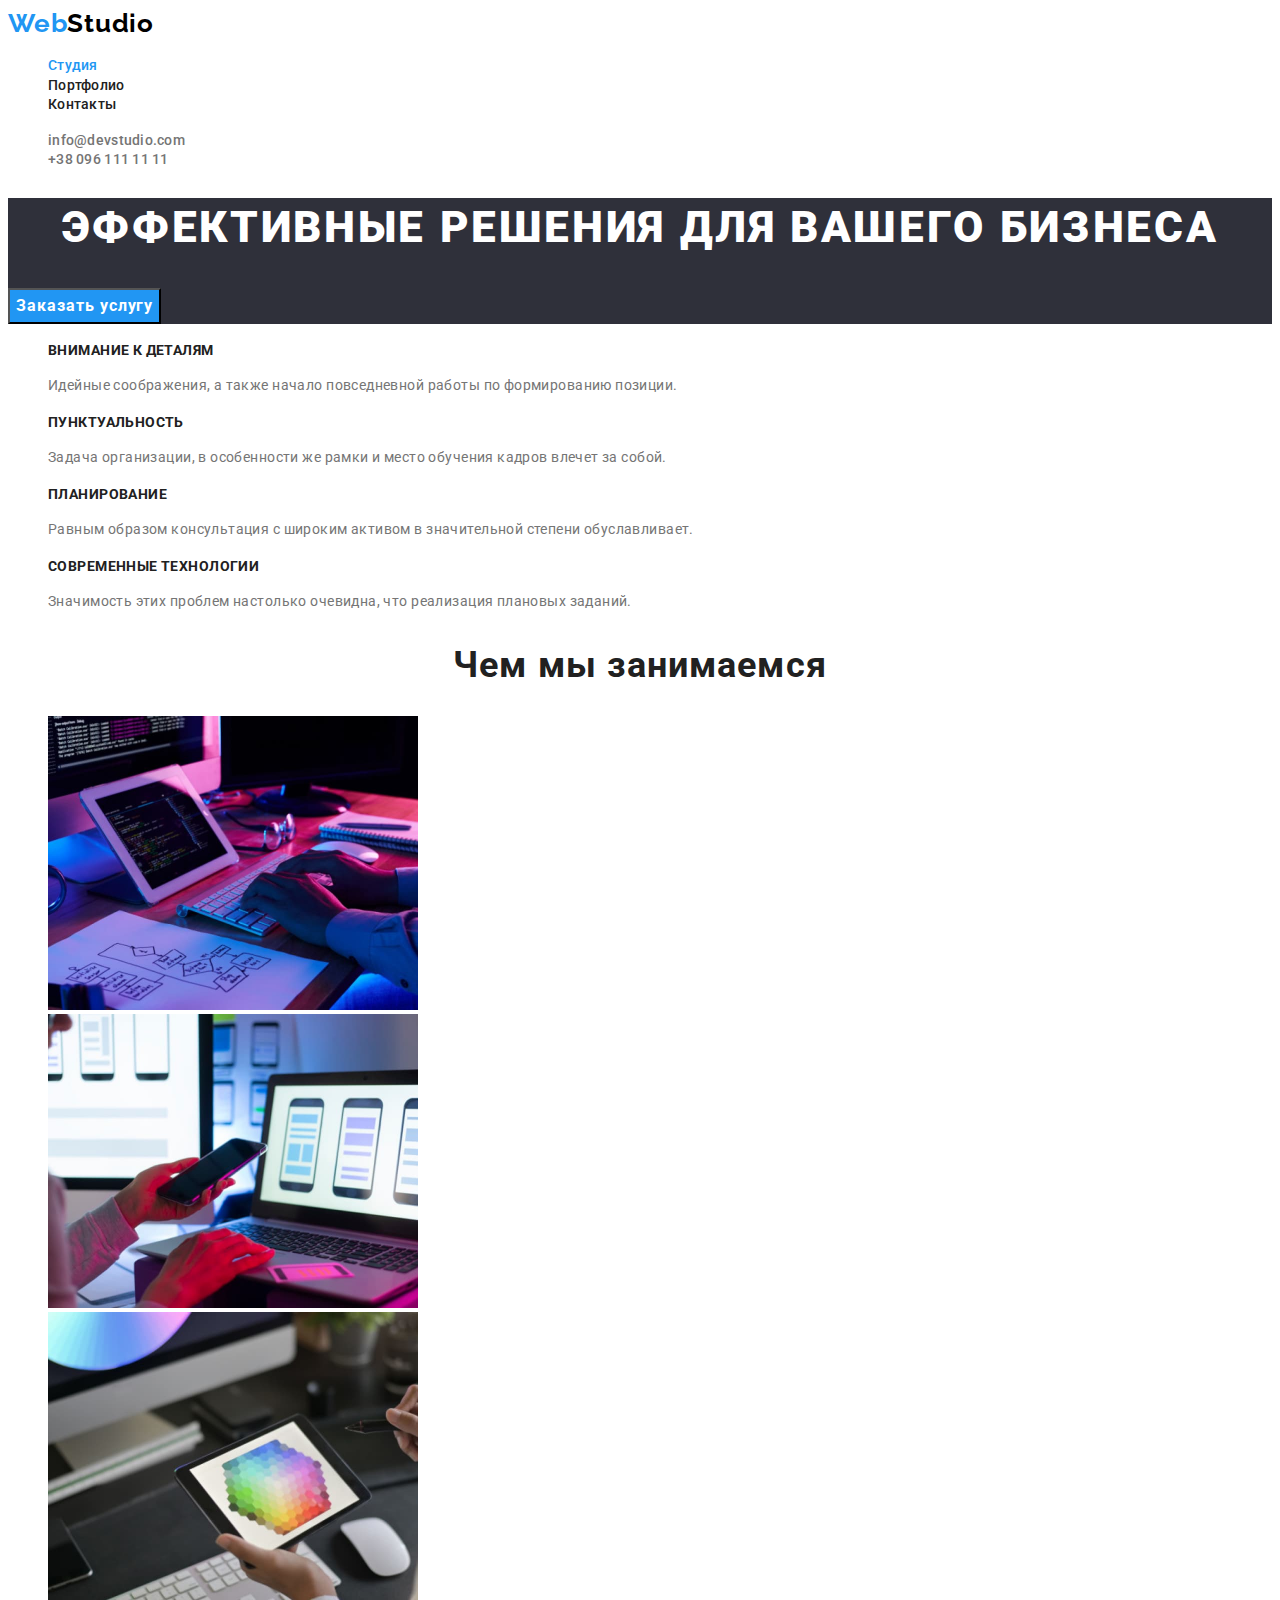
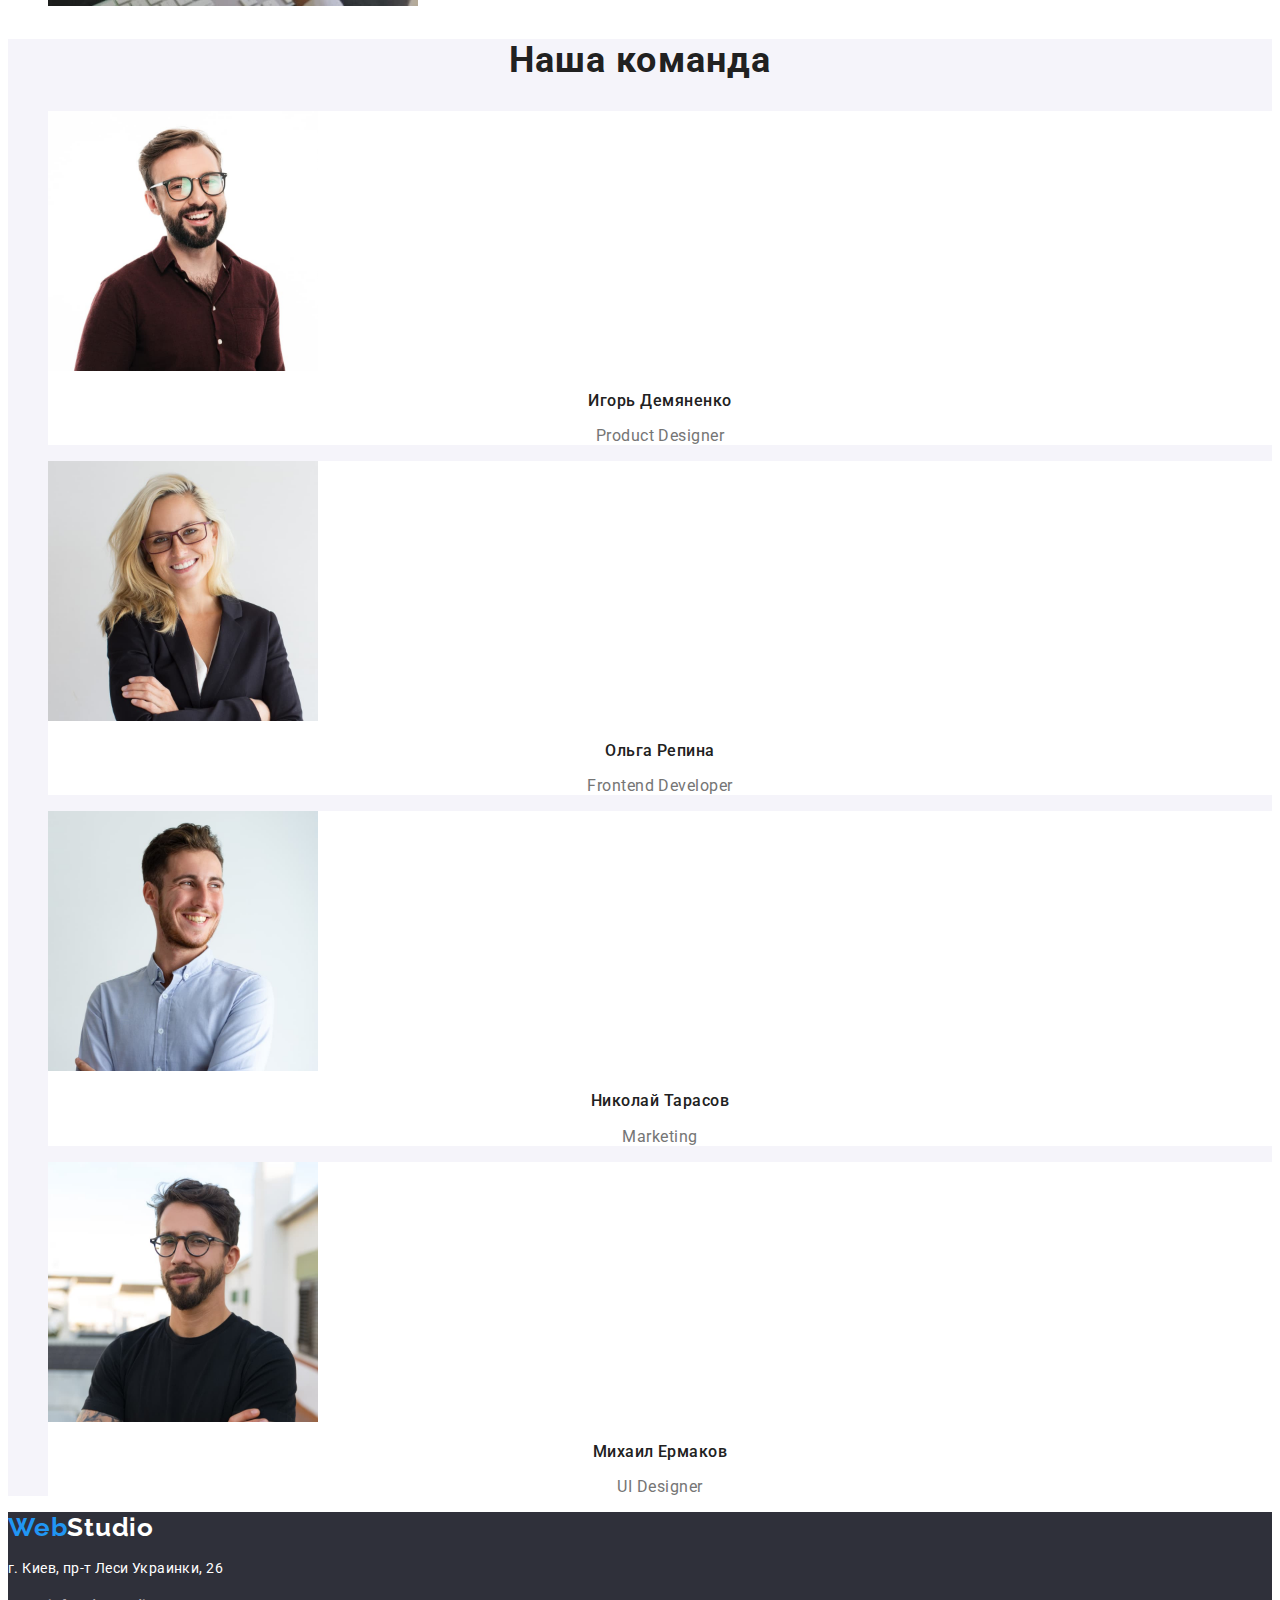
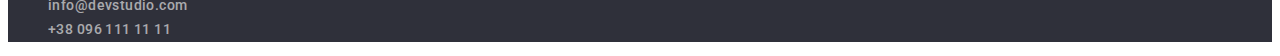
<file: index.html>
<!DOCTYPE html>
<html lang="ru">
  <head>
    <meta charset="UTF-8" />
    <meta name="viewport" content="width=device-width, initial-scale=1.0" />
    <link rel="preconnect" href="https://fonts.googleapis.com" />
    <link rel="preconnect" href="https://fonts.gstatic.com" crossorigin />
    <link
      href="https://fonts.googleapis.com/css2?family=Montserrat:wght@400;700&family=Raleway:wght@700&family=Roboto:wght@400;500;700;900&display=swap"
      rel="stylesheet"
    />
    <title>Web Studio</title>
    <link rel="stylesheet" href="./css/styles.css" />
  </head>
  <body>
    <header class="header">
      <a href="./index.html" class="company-logo"
        >Web<span class="secondary-color">Studio</span></a
      >
      <nav class="nav">
        <ul class="nav-list list">
          <li class="nav-list-item">
            <a href="./index.html" class="link current">Студия</a>
          </li>
          <li class="nav-list-item">
            <a href="./portfolio.html" class="link">Портфолио</a>
          </li>
          <li class="nav-list-item"><a href="/" class="link">Контакты</a></li>
        </ul>
      </nav>
      <ul class="contact-list list">
        <li class="contact-list-item">
          <a href="mailto:info@devstudio.com" class="link"
            >info@devstudio.com</a
          >
        </li>
        <li class="contact-list-item">
          <a href="tel:+380961111111" class="link">+38 096 111 11 11</a>
        </li>
      </ul>
    </header>
    <main>
      <section class="hero">
        <h1 class="hero-title">Эффективные решения для вашего бизнеса</h1>
        <button type="button" class="hero-btn">Заказать услугу</button>
      </section>
      <!-- Features -->
      <section class="features">
        <h2 class="visually-hidden">Features</h2>
        <ul class="features-list list">
          <li class="features-item">
            <h3 class="features-title">Внимание к деталям</h3>
            <p class="features-text">
              Идейные соображения, а также начало повседневной работы по
              формированию позиции.
            </p>
          </li>
          <li class="features-item">
            <h3 class="features-title">Пунктуальность</h3>
            <p class="features-text">
              Задача организации, в особенности же рамки и место обучения кадров
              влечет за собой.
            </p>
          </li>
          <li class="features-item">
            <h3 class="features-title">Планирование</h3>
            <p class="features-text">
              Равным образом консультация с широким активом в значительной
              степени обуславливает.
            </p>
          </li>
          <li class="features-item">
            <h3 class="features-title">Современные технологии</h3>
            <p class="features-text">
              Значимость этих проблем настолько очевидна, что реализация
              плановых заданий.
            </p>
          </li>
        </ul>
      </section>
      <!-- End Features -->
      <!-- What we do -->
      <section class="gallery">
        <h2 class="gallery-title">Чем мы занимаемся</h2>
        <ul class="gallery-list list">
          <li class="gallery-item">
            <img
              src="./images/hands.jpg"
              alt="Руки на клавиатуре"
              width="370"
              height="294"
            />
          </li>
          <li class="gallery-item">
            <img
              src="./images/phone.jpg"
              alt="Телефон на против монитора"
              width="370"
              height="294"
            />
          </li>
          <li class="gallery-item">
            <img
              src="./images/picker.jpg"
              alt="Цветовая палитра на планшете"
              width="370"
              height="294"
            />
          </li>
        </ul>
      </section>
      <!-- End what we do -->
      <!-- Team -->
      <section class="team">
        <h2 class="team-main-title">Наша команда</h2>
        <ul class="team-list list">
          <li class="team-item">
            <img
              src="./images/igor_demianenko.jpg"
              alt="Игорь Демяненко"
              width="270"
              height="260"
            />
            <h3 class="team-title">Игорь Демяненко</h3>
            <p lang="en" class="team-text">Product Designer</p>
          </li>
          <li class="team-item">
            <img
              src="./images/olha_repina.jpg"
              alt="Ольга Репина"
              width="270"
              height="260"
            />
            <h3 class="team-title">Ольга Репина</h3>
            <p lang="en" class="team-text">Frontend Developer</p>
          </li>
          <li class="team-item">
            <img
              src="./images/nikolai_tarasov.jpg"
              alt="Николай Тарасов"
              width="270"
              height="260"
            />
            <h3 class="team-title">Николай Тарасов</h3>
            <p lang="en" class="team-text">Marketing</p>
          </li>
          <li class="team-item">
            <img
              src="./images/mihail_ermakov.jpg"
              alt="Михаил Ермаков"
              width="270"
              height="260"
            />
            <h3 class="team-title">Михаил Ермаков</h3>
            <p lang="en" class="team-text">UI Designer</p>
          </li>
        </ul>
      </section>
      <!-- End Team -->
    </main>
    <footer class="footer">
      <a href="./index.html" class="company-logo"
        >Web<span class="secondary-color">Studio</span></a
      >
      <address class="address">
        <p>г. Киев, пр-т Леси Украинки, 26</p>
        <ul class="address-list list">
          <li class="address-item link">
            <a href="mailto:info@devstudio.com" class="link"
              >info@devstudio.com</a
            >
          </li>
          <li class="address-item link">
            <a href="tel:+380961111111" class="link">+38 096 111 11 11</a>
          </li>
        </ul>
      </address>
    </footer>
  </body>
</html>
</file>
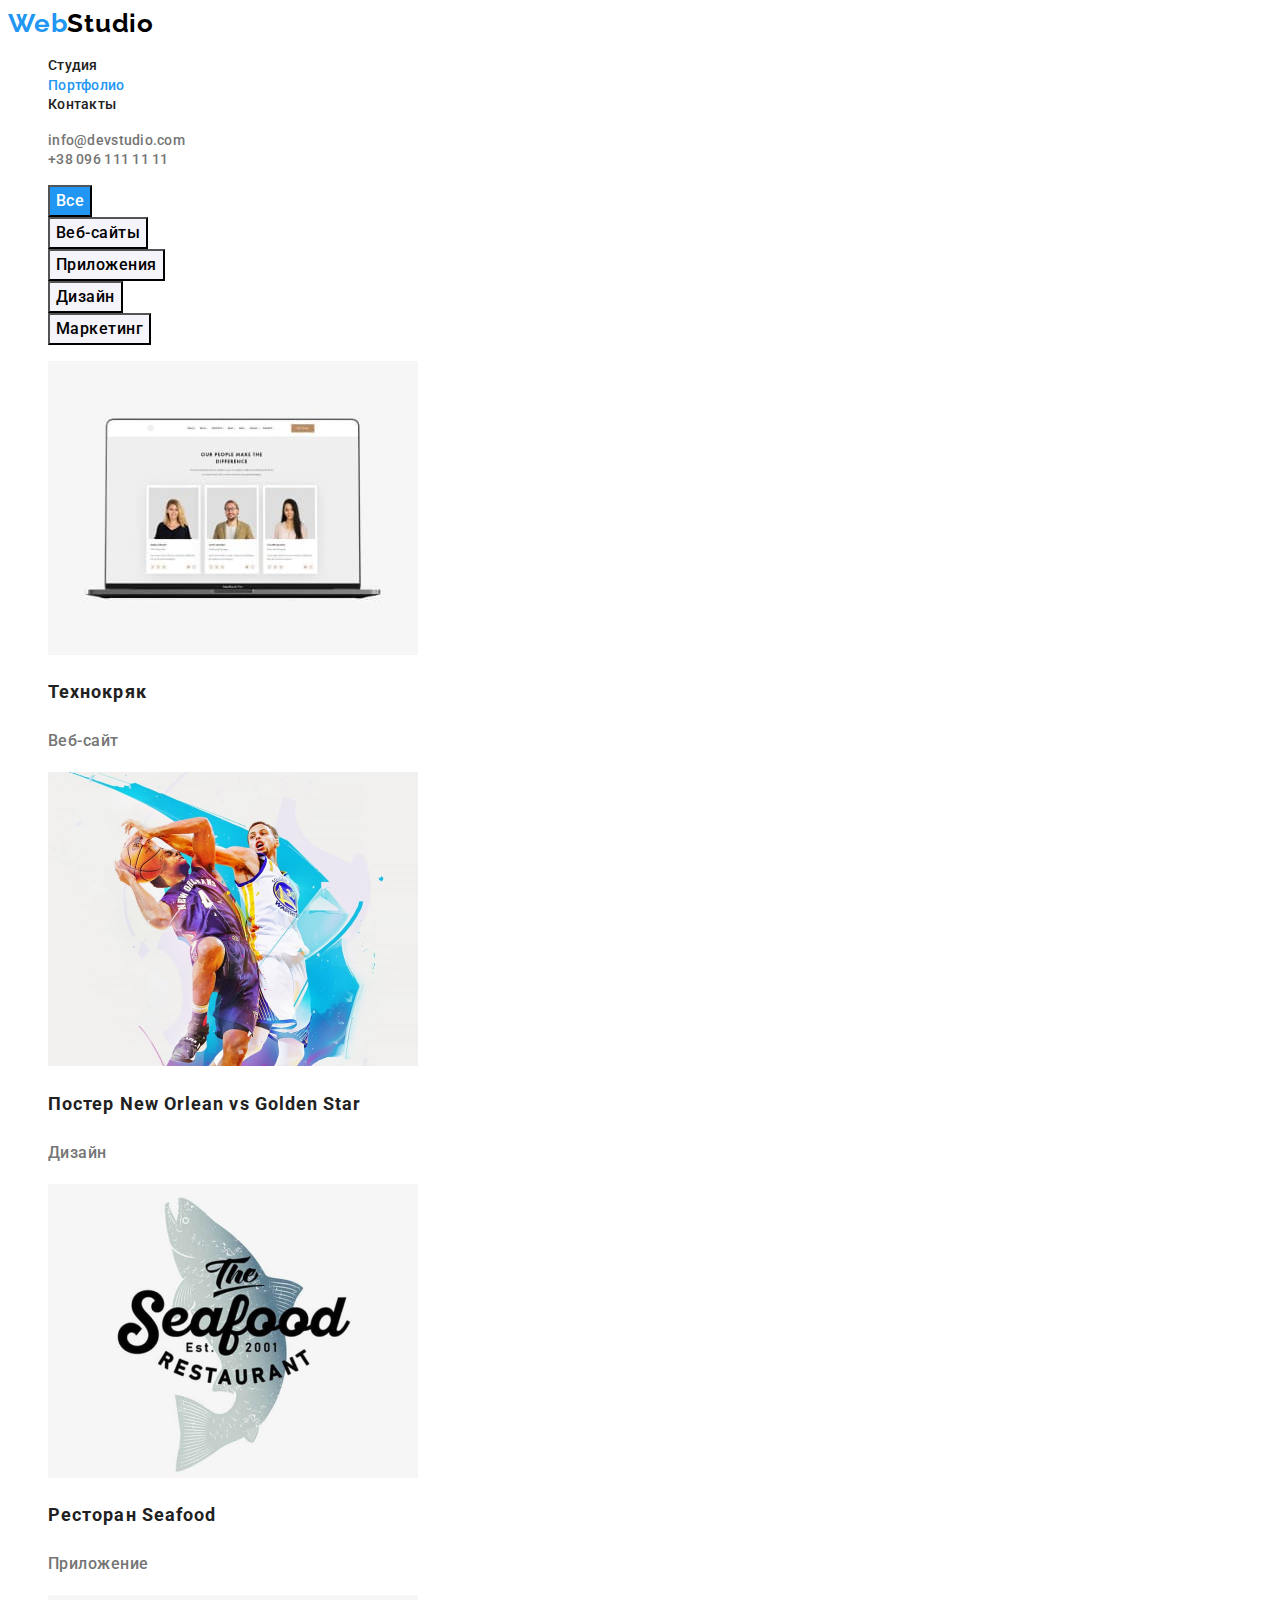
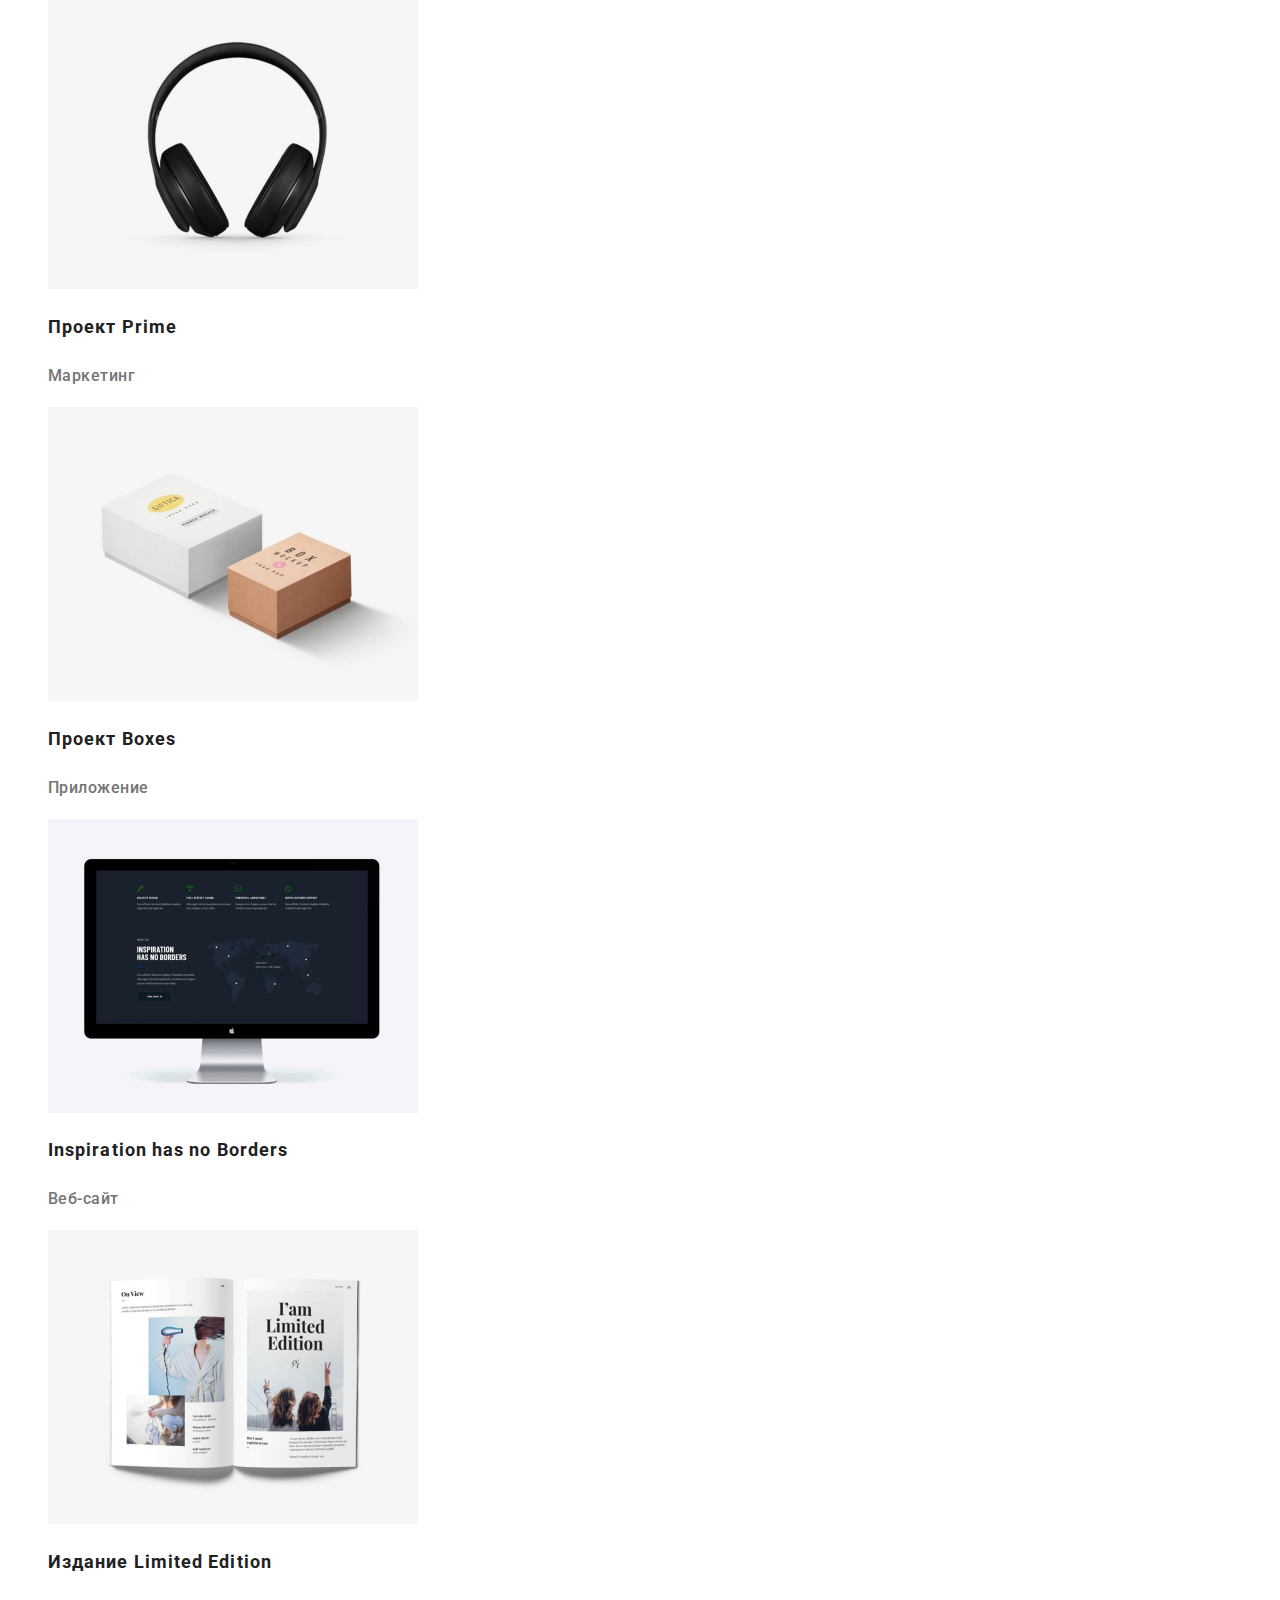
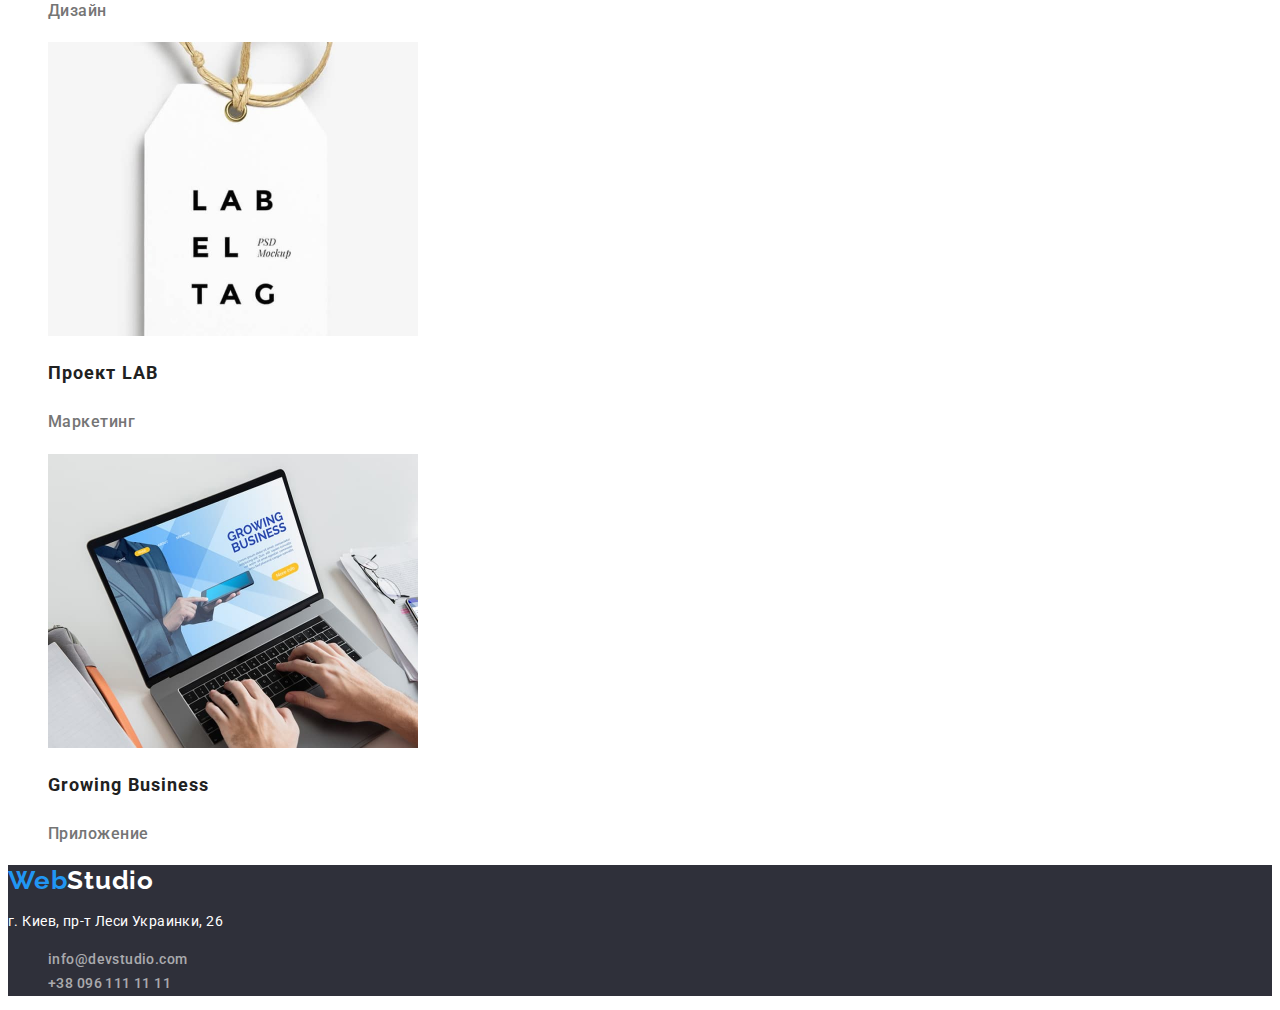
<file: portfolio.html>
<!DOCTYPE html>
<html lang="ru">
  <head>
    <meta charset="UTF-8" />
    <meta name="viewport" content="width=device-width, initial-scale=1.0" />
    <link rel="preconnect" href="https://fonts.googleapis.com" />
    <link rel="preconnect" href="https://fonts.gstatic.com" crossorigin />
    <link
      href="https://fonts.googleapis.com/css2?family=Montserrat:wght@400;700&family=Raleway:wght@700&family=Roboto:wght@400;500;700;900&display=swap"
      rel="stylesheet"
    />
    <title>Web Studio Portfolio</title>
    <link rel="stylesheet" href="./css/styles.css" />
  </head>
  <body>
    <header class="header">
      <a href="./index.html" class="company-logo"
        >Web<span class="secondary-color">Studio</span></a
      >
      <nav class="nav">
        <ul class="nav-list list">
          <li class="nav-list-item">
            <a href="./index.html" class="link">Студия</a>
          </li>
          <li class="nav-list-item">
            <a href="./portfolio.html" class="link current">Портфолио</a>
          </li>
          <li class="nav-list-item"><a href="/" class="link">Контакты</a></li>
        </ul>
      </nav>
      <ul class="contact-list list">
        <li class="contact-list-item">
          <a href="mailto:info@devstudio.com" class="link"
            >info@devstudio.com</a
          >
        </li>
        <li class="contact-list-item">
          <a href="tel:+380961111111" class="link">+38 096 111 11 11</a>
        </li>
      </ul>
    </header>
    <main>
      <section class="portfolio">
        <h1 class="visually-hidden">Портфолио</h1>
        <ul class="filter-list list">
          <li class="filter-item">
            <button class="filter-btn current-btn" type="button">Все</button>
          </li>
          <li class="filter-item">
            <button class="filter-btn" type="button">Веб-сайты</button>
          </li>
          <li class="filter-item">
            <button class="filter-btn" type="button">Приложения</button>
          </li>
          <li class="filter-item">
            <button class="filter-btn" type="button">Дизайн</button>
          </li>
          <li class="filter-item">
            <button class="filter-btn" type="button">Маркетинг</button>
          </li>
        </ul>

        <ul class="portfolio-list list">
          <li class="portfolio-item">
            <a href="" class="link"
              ><img
                src="./images/macbook.jpg"
                alt="открытый макбук про"
                width="370"
              />
              <h2 class="portfolio-item-header">Технокряк</h2>
              <p class="portfolio-text">Веб-сайт</p></a
            >
          </li>
          <li class="portfolio-item">
            <a href="" class="link"
              ><img
                src="./images/poster_new_orlean.jpg"
                alt="Постер клуба Новый орлеан"
                width="370"
              />
              <h2 class="portfolio-item-header">
                Постер <span lang="en">New Orlean vs Golden Star</span>
              </h2>
              <p class="portfolio-text">Дизайн</p></a
            >
          </li>
          <li class="portfolio-item">
            <a href="" class="link"
              ><img
                src="./images/seafood_logo.jpg"
                alt="Лого ресторана Морской еды"
                width="370"
              />
              <h2 class="portfolio-item-header">
                Ресторан <span lang="en">Seafood</span>
              </h2>
              <p class="portfolio-text">Приложение</p></a
            >
          </li>
          <li class="portfolio-item">
            <a href="" class="link"
              ><img
                src="./images/headphones.jpg"
                alt="Наушники на белом фоне"
                width="370"
              />
              <h2 class="portfolio-item-header">
                Проект <span lang="en">Prime</span>
              </h2>
              <p class="portfolio-text">Маркетинг</p></a
            >
          </li>
          <li class="portfolio-item">
            <a href="" class="link"
              ><img
                src="./images/boxes.jpg"
                alt="Белая и крафтовая коробка на белом фоне"
                width="370"
              />
              <h2 class="portfolio-item-header">
                Проект <span lang="en">Boxes</span>
              </h2>
              <p class="portfolio-text">Приложение</p></a
            >
          </li>
          <li class="portfolio-item">
            <a href="" class="link"
              ><img
                src="./images/imac.jpg"
                alt="Пример сайта на мониторе аймака"
                width="370"
              />
              <h2 class="portfolio-item-header">
                <span lang="en">Inspiration has no Borders</span>
              </h2>
              <p class="portfolio-text">Веб-сайт</p></a
            >
          </li>
          <li class="portfolio-item">
            <a href="" class="link"
              ><img
                src="./images/magazine.jpg"
                alt="Открытый журнал с примером статьи"
                width="370"
              />
              <h2 class="portfolio-item-header">
                Издание <span lang="en">Limited Edition</span>
              </h2>
              <p class="portfolio-text">Дизайн</p></a
            >
          </li>
          <li class="portfolio-item">
            <a href="" class="link"
              ><img
                src="./images/labeltag.jpg"
                alt="Тег с логотипом"
                width="370"
              />
              <h2 class="portfolio-item-header">
                Проект <span lang="en">LAB</span>
              </h2>
              <p class="portfolio-text">Маркетинг</p></a
            >
          </li>
          <li class="portfolio-item">
            <a href="" class="link"
              ><img
                src="./images/hands_on_macbook.jpg"
                alt="Сайт приложения на мониторе ноутбука"
                width="370"
              />
              <h2 class="portfolio-item-header">
                <span lang="en">Growing Business</span>
              </h2>
              <p class="portfolio-text">Приложение</p></a
            >
          </li>
        </ul>
      </section>
    </main>
    <footer class="footer">
      <a href="./index.html" class="company-logo"
        >Web<span class="secondary-color">Studio</span></a
      >
      <address class="address">
        <p>г. Киев, пр-т Леси Украинки, 26</p>
        <ul class="address-list list">
          <li class="address-item">
            <a href="mailto:info@devstudio.com" class="link"
              >info@devstudio.com</a
            >
          </li>
          <li class="address-item">
            <a href="tel:+380961111111" class="link">+38 096 111 11 11</a>
          </li>
        </ul>
      </address>
    </footer>
  </body>
</html>
</file>
<file: css/styles.css>
:root {
  --main-text-color: #757575;
  --header-color: #212121;
  --accent-color: #2196f3;
  --logo-color: #2196f3;
  --header-secondary-logo-color: #000000;
  --footer-secondary-logo-color: #ffffff;
  --footer-contact-color: rgba(255, 255, 255, 0.6);
  --middle-bg-color: #f5f4fa;
  --dark-bg-color: #2f303a;
  --body-bg-color: #ffffff;
  --btn-text-accent-color: #ffffff;
}
body {
  font-family: 'Roboto', sans-serif;
  background-color: var(--body-bg-color);
  color: var(--main-text-color);
}
.visually-hidden {
  position: absolute;
  white-space: nowrap;
  width: 1px;
  height: 1px;
  overflow: hidden;
  border: 0;
  padding: 0;
  clip: rect(0 0 0 0);
  clip-path: inset(50%);
  margin: -1px;
}
.list {
  list-style: none;
}
.link {
  text-decoration: none;
}
/* ---------------- HEADER ---------------- */
.company-logo {
  font-family: 'Raleway', sans-serif;
  font-weight: 700;
  font-size: 26px;
  line-height: 1.19;
  letter-spacing: 0.03em;
  text-decoration: none;
  color: var(--logo-color);
}
header .company-logo .secondary-color {
  color: var(--header-secondary-logo-color);
}
.link,
.link:visited {
  font-weight: 500;
  font-size: 14px;
  line-height: 1.33;
  letter-spacing: 0.02em;
  color: var(--header-color);
}
.contact-list-item .link {
  font-weight: 500;
  font-size: 14px;
  line-height: 1.33;
  letter-spacing: 0.02em;
  color: var(--main-text-color);
}
.link:hover,
.link:focus {
  color: var(--accent-color);
}
.link.current {
  color: var(--accent-color);
}
/* ---------------- HERO ---------------- */
.hero {
  background-color: var(--dark-bg-color);
}
.hero-title {
  font-weight: 900;
  font-size: 44px;
  line-height: 1.36;
  text-align: center;
  letter-spacing: 0.06em;
  text-transform: uppercase;
  color: #ffffff;
}
.hero-btn {
  font-family: inherit;
  font-weight: 700;
  font-size: 16px;
  line-height: 1.88;
  display: flex;
  align-items: center;
  text-align: center;
  letter-spacing: 0.06em;
  color: var(--btn-text-accent-color);
  cursor: pointer;
  background-color: var(--accent-color);
}
.hero-btn:hover,
.hero-btn:focus {
  color: #188ce8;
}
/* ---------------- FEATURES ---------------- */
.features-title {
  font-weight: 700;
  font-size: 14px;
  line-height: 1.43;
  letter-spacing: 0.03em;
  text-transform: uppercase;
  color: var(--header-color);
}
.features-text {
  font-weight: 400;
  font-size: 14px;
  line-height: 1.71;
  letter-spacing: 0.03em;
}
/* ---------------- GALLERY ---------------- */
.gallery-title {
  font-weight: 700;
  font-size: 36px;
  line-height: 1.17;
  text-align: center;
  letter-spacing: 0.03em;
  color: var(--header-color);
}
/* ---------------- TEAM ---------------- */
.team {
  background-color: var(--middle-bg-color);
}
.team-main-title {
  font-weight: 700;
  font-size: 36px;
  line-height: 1.17;
  text-align: center;
  letter-spacing: 0.03em;
  color: var(--header-color);
}
.team-title {
  font-weight: 500;
  font-size: 16px;
  line-height: 1.19;
  text-align: center;
  letter-spacing: 0.03em;
  color: var(--header-color);
}
.team-text {
  font-size: 16px;
  line-height: 1.19;
  text-align: center;
  letter-spacing: 0.03em;
}
.team-item {
  background-color: var(--body-bg-color);
}
/* ---------------- FOOTER ---------------- */
.footer {
  background-color: var(--dark-bg-color);
}
.company-logo .secondary-color {
  color: var(--footer-secondary-logo-color);
}
.address,
.address a:link {
  font-style: normal;
  font-size: 14px;
  line-height: 1.71;
  letter-spacing: 0.03em;
  color: #ffffff;
}
.address .link:link {
  color: var(--footer-contact-color);
}

.address .link:hover,
.address .link:focus {
  color: var(--accent-color);
}
/* ---------------- PORTFOLIO PAGE---------------- */
.filter-btn {
  font-family: inherit;
  font-weight: 500;
  font-size: 16px;
  line-height: 1.62;
  text-align: center;
  letter-spacing: 0.03em;
  cursor: pointer;
  background-color: var(--middle-bg-color);
}
.filter-btn:hover,
.filter-btn:focus {
  background-color: var(--accent-color);
  color: var(--btn-text-accent-color);
}
.current-btn {
  background-color: var(--accent-color);
  color: var(--btn-text-accent-color);
}

.portfolio-item-header {
  font-weight: 700;
  font-size: 18px;
  line-height: 2;
  letter-spacing: 0.06em;
  color: var(--header-color);
}
.portfolio-text {
  font-size: 16px;
  line-height: 1.88;
  letter-spacing: 0.03em;
}
.portfolio-item .link:visited {
  color: var(--main-text-color);
}
</file>
